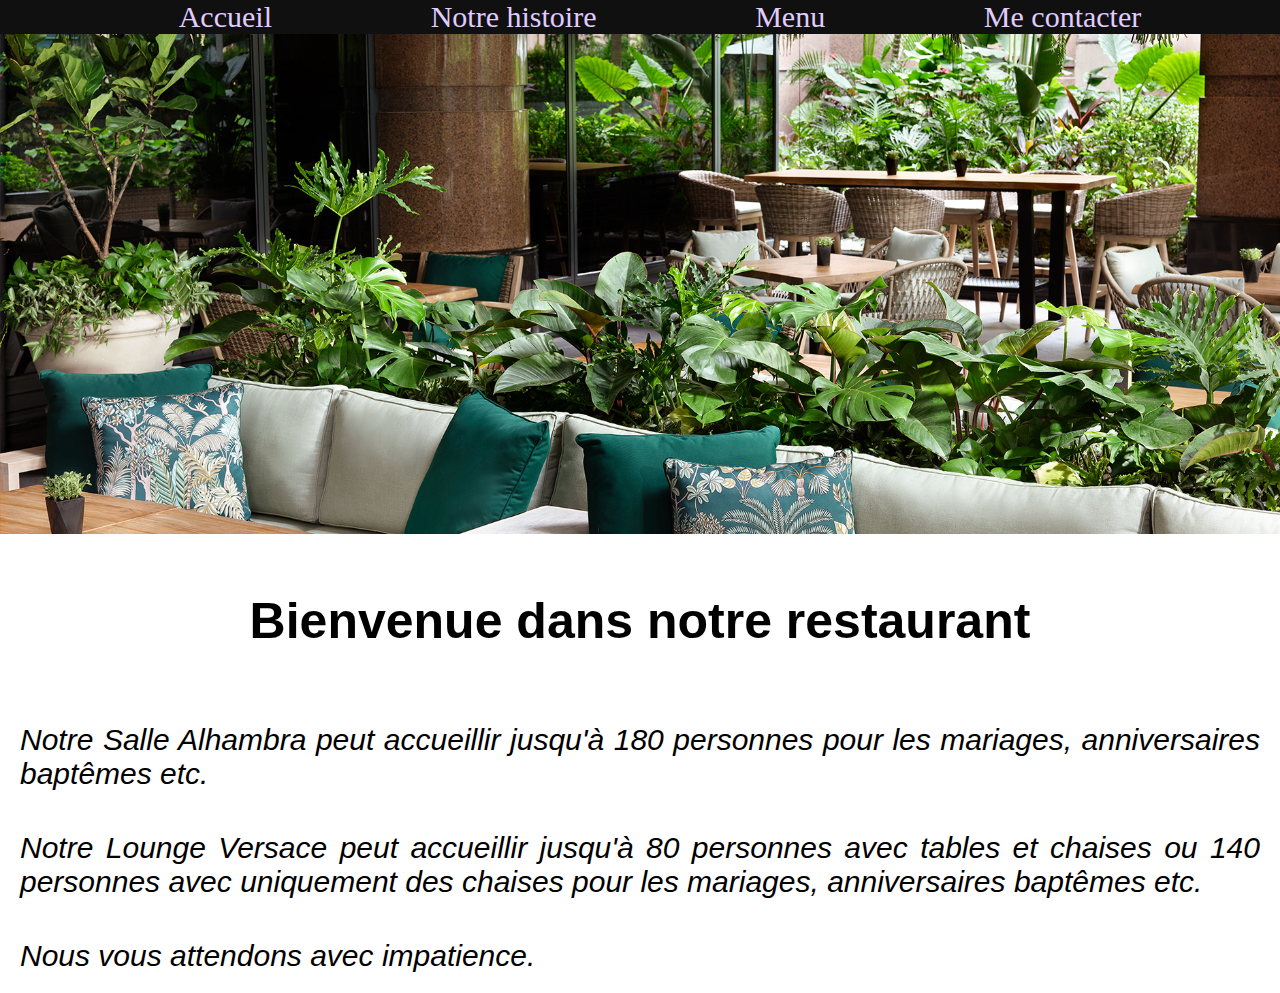
<file: html/index.html>
<!DOCTYPE html>
<html lang="fr">
<head>
    <meta charset="UTF-8">
    <meta http-equiv="X-UA-Compatible" content="IE=edge">
    <meta name="viewport" content="width=device-width, initial-scale=1.0">
    <title>Accueil</title>
    <link rel="stylesheet" href="/css/sitetest.css">
    <link href="https://fonts.googleapis.com/css2?family=Heebo:wght@200;300&display=swap" rel="stylesheet">
</head>
<body>
    <header>
        <nav>
            <ul>
                <li><a href="index.html" title="Lien vers l'accueil">Accueil</a></li>
                <li><a href="histoire.html" title="Lien vers la page notre histoire">Notre histoire</a></li>
                <li><a href="menu.html" title="Lien vers la page menu">Menu</a></li>
                <li><a href="contact.html" title="Lien vers la page me contacter">Me contacter</a></li>
            </ul>
        </nav>
    </header>
<body>
    <div>
        <img src="/img/restau.jpg" alt="Image d'un restaurant">
    </div>
    
    <section>
        <h1>Bienvenue dans notre restaurant</h1>
            <p>Notre Salle Alhambra peut accueillir jusqu'à 180 personnes pour les mariages, anniversaires baptêmes etc.</p>
            <p> Notre Lounge Versace peut accueillir jusqu'à 80 personnes avec tables et chaises ou 140 personnes avec uniquement des chaises pour les mariages, anniversaires baptêmes etc.</p>
            <p>Nous vous attendons avec impatience.</p>
    </section>
</body>
</html>
</file>
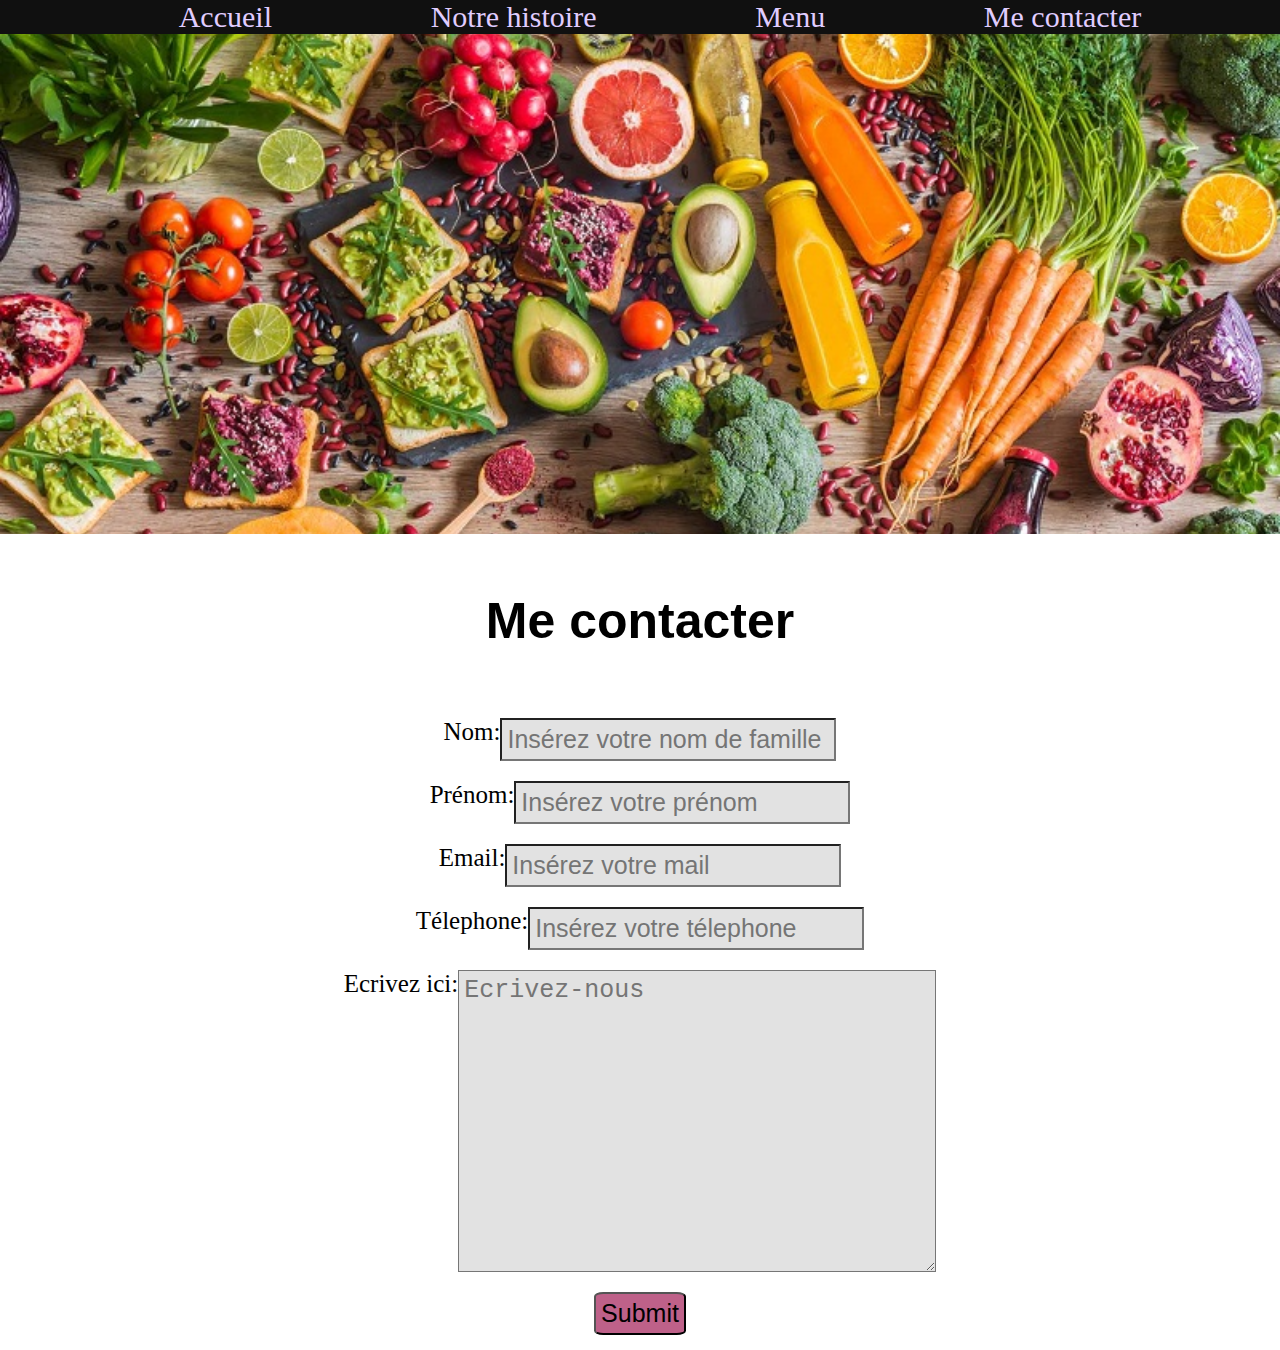
<file: html/contact.html>
<!DOCTYPE html>
<html lang="fr">
<head>
    <meta charset="UTF-8">
    <meta http-equiv="X-UA-Compatible" content="IE=edge">
    <meta name="viewport" content="width=device-width, initial-scale=1.0">
    <title>Contact</title>
    <link rel="stylesheet" href="/css/sitetest.css">
    <link href="https://fonts.googleapis.com/css2?family=Heebo:wght@200;300&display=swap" rel="stylesheet">
</head>
<body>
    <header>
        <nav>
            <ul>
                <li><a href="index.html" title="Lien vers l'accueil">Accueil</a></li>
                <li><a href="histoire.html" title="Lien vers la page notre histoire">Notre histoire</a></li>
                <li><a href="menu.html" title="Lien vers la page menu">Menu</a></li>
                <li><a href="contact.html" title="Lien vers la page me contacter">Me contacter</a></li>
            </ul>
        </nav>
    </header>
<body>

    <div>
        <img src="/img/food.jpg" alt="Image d'un restaurant">
    </div>

    <h1>Me contacter</h1>
    
    <form>
        <div>    
            <label for="nom">Nom:</label>
            <input type="text" id="nom" placeholder="Insérez votre nom de famille">
        </div>

        <div>            
            <label for="prenom">Prénom:</label>
            <input type="text" id="prenom" placeholder="Insérez votre prénom">
        </div>

        <div>            
            <label for="email">Email:</label>
            <input type="email" id="email" placeholder="Insérez votre mail">
        </div>
        
        <div>            
            <label for="tel">Télephone:</label>
            <input type="tel" id="tel" placeholder="Insérez votre télephone">
        </div>

        <div>
            <label for="message">Ecrivez ici:</label>
            <textarea name="message" id="message" cols="30" rows="10" placeholder="Ecrivez-nous"></textarea>
        </div>

        <div>
            <input type="submit" id="send">
        </div>
    </form>
</body>
</html>
</file>
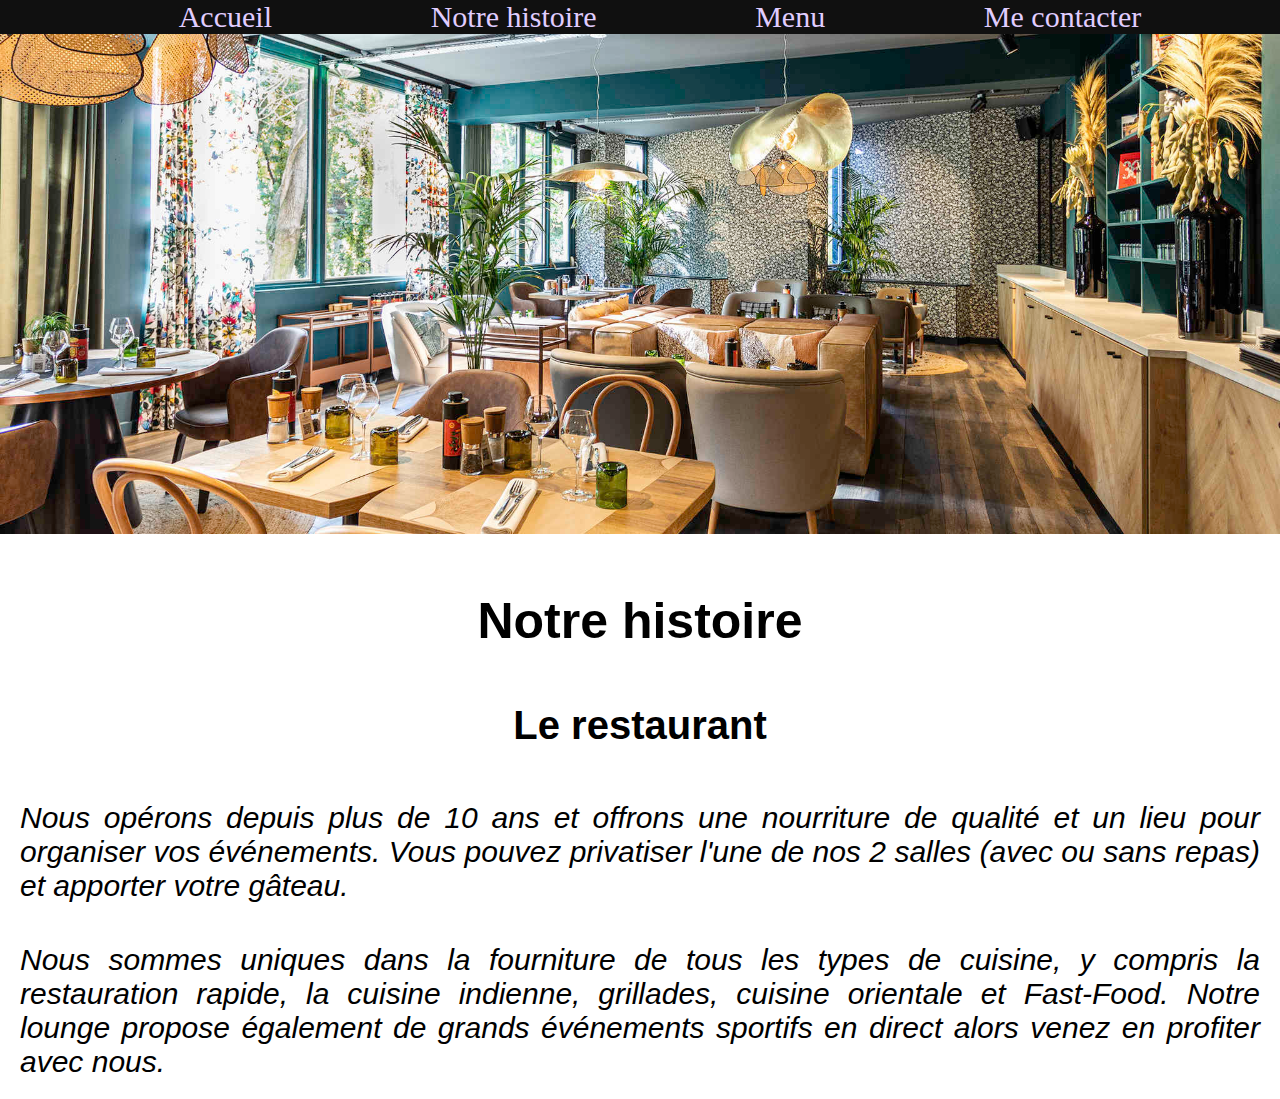
<file: html/histoire.html>
<!DOCTYPE html>
<html lang="fr">
<head>
    <meta charset="UTF-8">
    <meta http-equiv="X-UA-Compatible" content="IE=edge">
    <meta name="viewport" content="width=device-width, initial-scale=1.0">
    <title>Notre histoire</title>
    <link rel="stylesheet" href="/css/sitetest.css">
    <link href="https://fonts.googleapis.com/css2?family=Heebo:wght@200;300&display=swap" rel="stylesheet">
</head>
<body>
    <header>
        <nav>
            <ul>
                <li><a href="index.html" title="Lien vers l'accueil">Accueil</a></li>
                <li><a href="histoire.html" title="Lien vers la page notre histoire">Notre histoire</a></li>
                <li><a href="menu.html" title="Lien vers la page menu">Menu</a></li>
                <li><a href="contact.html" title="Lien vers la page me contacter">Me contacter</a></li>
            </ul>
        </nav>
    </header>
<body>

    <div>
        <img src="/img/restaurant.jpg" alt="Image d'un restaurant">
    </div>
    <section>
    <h1>Notre histoire</h1>
        <h2>Le restaurant</h2>
        <p>Nous opérons depuis plus de 10 ans et offrons une nourriture de qualité et un lieu pour organiser vos événements. Vous pouvez privatiser l'une de nos 2 salles (avec ou sans repas) et apporter votre gâteau.</p>
        <p>Nous sommes uniques dans la fourniture de tous les types de cuisine, y compris la restauration rapide, la cuisine indienne, grillades, cuisine orientale et Fast-Food.
            Notre lounge propose également de grands événements sportifs en direct alors venez en profiter avec nous.</p>
    </section>
</body>
</html>
</file>
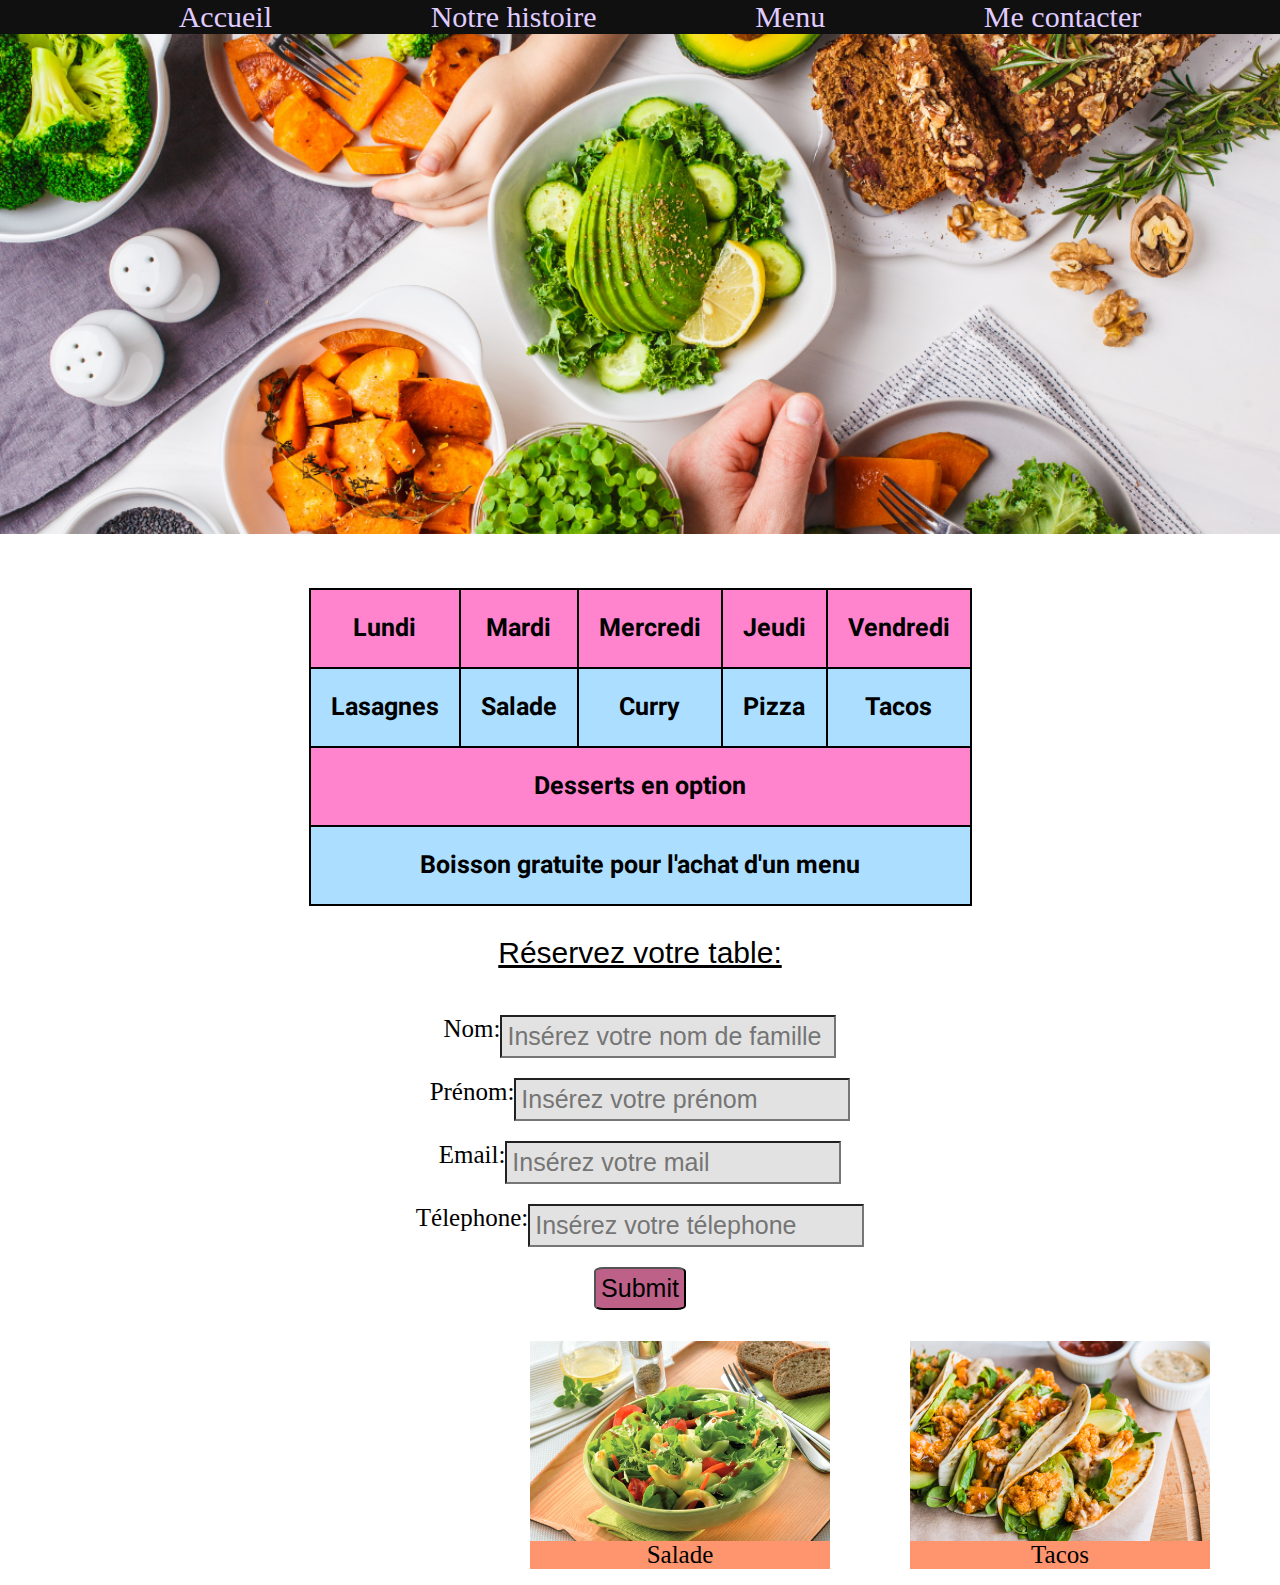
<file: html/menu.html>
<!DOCTYPE html>
<html lang="fr">
<head>
    <meta charset="UTF-8">
    <meta http-equiv="X-UA-Compatible" content="IE=edge">
    <meta name="viewport" content="width=device-width, initial-scale=1.0">
    <title>Menu</title>
    <link rel="stylesheet" href="/css/sitetest.css">
    <link href="https://fonts.googleapis.com/css2?family=Heebo:wght@200;300&display=swap" rel="stylesheet">
</head>
<body>
    <header>
        <nav>
            <ul>
                <li><a href="index.html" title="Lien vers l'accueil">Accueil</a></li>
                <li><a href="histoire.html" title="Lien vers la page notre histoire">Notre histoire</a></li>
                <li><a href="menu.html" title="Lien vers la page menu">Menu</a></li>
                <li><a href="contact.html" title="Lien vers la page me contacter">Me contacter</a></li>
            </ul>
        </nav>
    </header>
    <main>
        <div>
            <img src="/img/table.png" alt="Image d'un restaurant">
        </div>
        <table>
            <tr>
                <th>Lundi</th>
                <th>Mardi</th>
                <th>Mercredi</th>
                <th>Jeudi</th>
                <th>Vendredi</th>
            </tr>
            <tr>
                <td>Lasagnes</td>
                <td>Salade</td>
                <td>Curry</td>
                <td>Pizza</td>
                <td>Tacos</td>
            </tr>
            <tr>
                <td colspan="5">Desserts en option</td>
            </tr>
            <tr>
                <td colspan="5">Boisson gratuite pour l'achat d'un menu</td>
            </tr>
        </table>
        <p>Réservez votre table:</p>
        <form>
            <div>    
                <label for="nom">Nom:</label>
                <input type="text" id="nom" placeholder="Insérez votre nom de famille">
            </div>

            <div>            
                <label for="prenom">Prénom:</label>
                <input type="text" id="prenom" placeholder="Insérez votre prénom">
            </div>

            <div>            
                <label for="email">Email:</label>
                <input type="email" id="email" placeholder="Insérez votre mail">
            </div>
            
            <div>            
                <label for="tel">Télephone:</label>
                <input type="tel" id="tel" placeholder="Insérez votre télephone">
            </div>

            <div>
                <input type="submit" id="send">
            </div>
        </form>


        <article class="repas">
            <figure>        
                <img src="/img/salade.jpg" alt="Image d'une délicieuse salade">
                <figcaption>Salade</figcaption>
            </figure>
            <figure>
                <img src="/img/tacos.jpg" alt="Image d'un délicieux tacos">
                <figcaption>Tacos</figcaption>
            </figure>
        </article>



    </main>
</body>
</html>
</file>
<file: css/sitetest.css>
table, td, th, tr {
    border: 2px solid black; 
    padding: 20px;
    border-collapse: collapse;
    text-align: center;
    font-size: 25px;
    font-weight: 700;
    font-family: 'Heebo', sans-serif;
    margin: auto;
    margin-top: 50px;
}
tr:nth-child(odd) {
    background-color: #ff83cd;
}
tr:nth-child(even) {
    background-color: #acdfff;
}
form, input, textarea {
    font-size: 25px;
    padding: 5px;
}
input, textarea {
    background-color: #e2e2e2;
}
#send {
    background-color: #be6189;
    border-radius: 10%;
}
#send:hover {
    background-color: #a021ee;
}
p {
    text-align: center;
    font-size: 30px;
    text-decoration: underline;
    font-family: Verdana, Geneva, Tahoma, sans-serif;
}
form {
    display: flex;
    flex-direction: column;
    justify-content: center;
    width: 60%;
    margin: auto;
}
form div {
    padding: 10px;
    min-width: 40%;
    display: flex;
    justify-content: center;
}

figcaption {
    text-align: center;
    background-color: #ff956e;
    font-size: 25px;
    position: relative;
    bottom: 0;
}
figure img {
    max-width: 300px;
    max-height: 300px;
    display: block;
}
article {
    justify-content: space-evenly;
}
.repas {
    display: flex;  
    margin: auto;
    max-width: 300px;
    max-height: 300px;
}

section p {
    margin: auto;
    font-size: 30px;
    text-decoration: none;
    text-align: justify;
    font-style: italic;
    padding: 20px;
    font-family: 'Abel', sans-serif;
}
h1 {
    font-size: 50px;
    text-align: center;
    padding: 20px;
    font-family: 'Abel', sans-serif;
}
h2 {
    text-align: center;
    font-size: 40px;
    font-family: 'Abel', sans-serif;
}
header {
    background-color: #101010;
    width: 100%;
}
body {
    margin: 0;
}
ul {
    margin: 0;
    display: flex;
    justify-content: space-evenly;
}
li {
    list-style-type: none;
}
header a {
    font-size: 30px;
    text-decoration: none;
    padding: 20px;
    color: #e0cdff;
}
div img {
    width: 100%;
    max-height: 500px;
    object-fit: cover;
}
</file>
